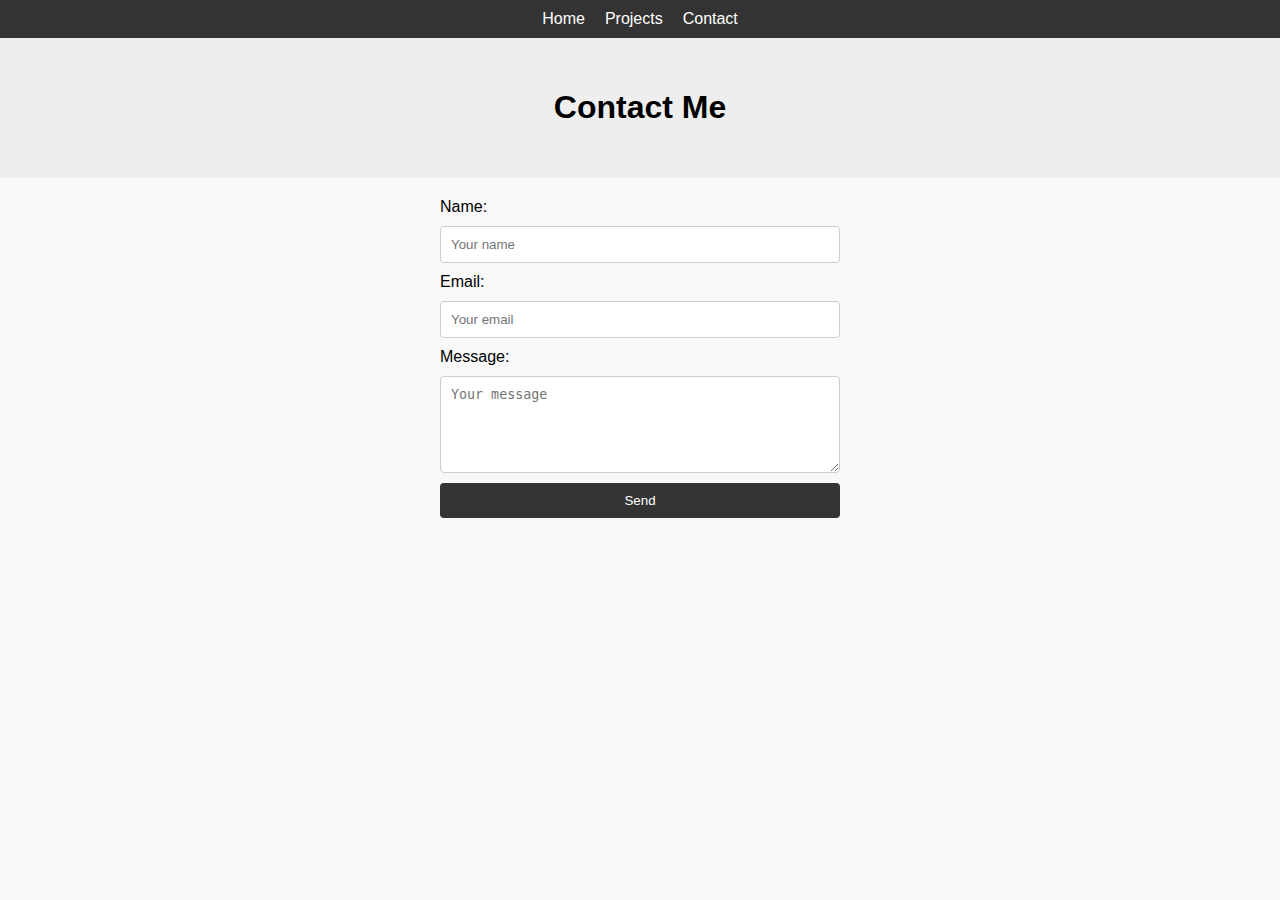
<file: contact.html>
<!DOCTYPE html>
<html lang="en">
<head>
  <meta charset="UTF-8" />
  <meta name="viewport" content="width=device-width, initial-scale=1.0"/>
  <title>Contact</title>
  <link rel="stylesheet" href="styles.css"/>
</head>
<body>
  <nav>
    <ul>
      <li><a href="index.html">Home</a></li>
      <li><a href="projects.html">Projects</a></li>
      <li><a href="contact.html">Contact</a></li>
    </ul>
  </nav>

  <header>
    <h1>Contact Me</h1>
  </header>

  <section>
    <form>
      <label for="name">Name:</label>
      <input type="text" id="name" placeholder="Your name" required />

      <label for="email">Email:</label>
      <input type="email" id="email" placeholder="Your email" required />

      <label for="message">Message:</label>
      <textarea id="message" rows="5" placeholder="Your message"></textarea>

      <button type="submit">Send</button>
    </form>
  </section>
</body>
</html>
</file>
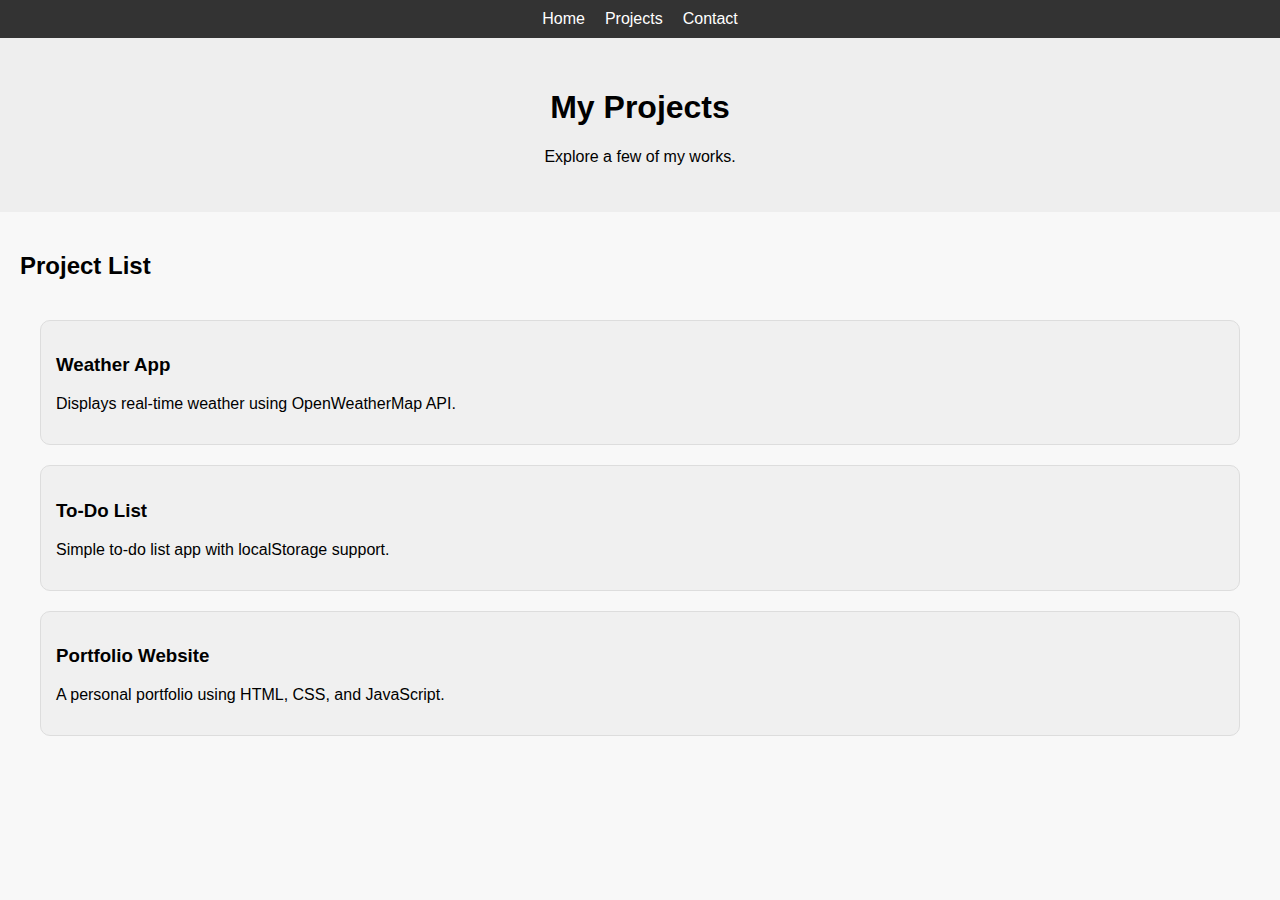
<file: projects.html>
<!DOCTYPE html>
<html lang="en">
<head>
  <meta charset="UTF-8" />
  <meta name="viewport" content="width=device-width, initial-scale=1.0"/>
  <title>Projects</title>
  <link rel="stylesheet" href="styles.css"/>
</head>
<body>
  <nav>
    <ul>
      <li><a href="index.html">Home</a></li>
      <li><a href="projects.html">Projects</a></li>
      <li><a href="contact.html">Contact</a></li>
    </ul>
  </nav>

  <header>
    <h1>My Projects</h1>
    <p>Explore a few of my works.</p>
  </header>

  <section id="projects">
    <h2>Project List</h2>
    <div id="projectList"></div>
  </section>

  <script src="script.js" defer></script>
</body>
</html>
</file>
<file: styles.css>
body {
  font-family: Arial, sans-serif;
  margin: 0;
  background: #f8f8f8;
}

nav {
  background: #333;
  padding: 10px;
}

nav ul {
  list-style: none;
  display: flex;
  gap: 20px;
  justify-content: center;
  margin: 0;
  padding: 0;
}

nav a {
  color: white;
  text-decoration: none;
}

header {
  text-align: center;
  padding: 30px;
  background: #eee;
}

section {
  padding: 20px;
}

form {
  display: flex;
  flex-direction: column;
  gap: 10px;
  max-width: 400px;
  margin: auto;
}

input, textarea {
  padding: 10px;
  border: 1px solid #ccc;
  border-radius: 4px;
}

button {
  background-color: #333;
  color: white;
  padding: 10px;
  border: none;
  border-radius: 4px;
  cursor: pointer;
}

#projectList {
  display: flex;
  flex-direction: column;
  gap: 20px;
  padding: 20px;
}

.project-item {
  background-color: #f0f0f0;
  padding: 15px;
  border-radius: 10px;
  border: 1px solid #ddd;
}
</file>
